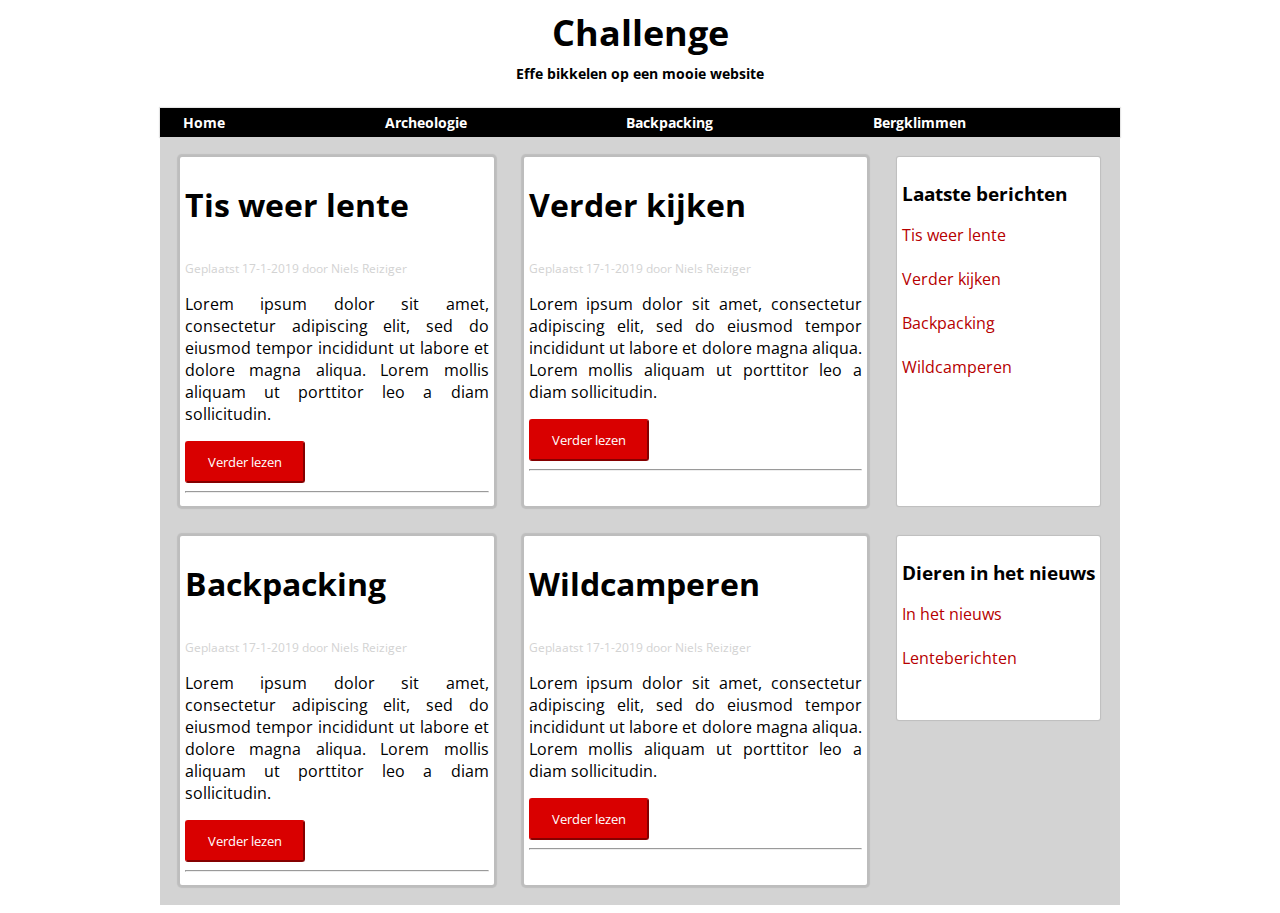
<file: index.html>
<!DOCTYPE html>
<html>
<head>
    <link rel="stylesheet" href="style.css" type="text/css">
    <link rel="stylesheet" href="response.css" type="text/css">
    <link href="https://fonts.googleapis.com/css?family=Open+Sans:400,500" rel="stylesheet">
    <title>Challenge - Effe bikkelen op een mooie website</title>
</head>
<body>
<div id="banner">
    <h1 id="titleSize">Challenge</h1>
    <b>Effe bikkelen op een mooie website</b>
</div>
<div id="navBar">
    <nav>
        <div id="homeNav">
            <a href="index.html"><b>Home</b></a>
        </div>
        <div id="archeologieNav">
            <a href="archeologie.html"><b>Archeologie</b></a>
        </div>
        <div id="backpackNav">
            <a href="backpacking.html"><b>Backpacking</b></a>
        </div>
        <div id="bergNav">
            <a href="bergklimmen.html"><b>Bergklimmen</b></a>
        </div>
    </nav>
</div>
<div id="wrapper">
    <div id="contentcontainer">
        <article>
            <div class="pagecontent" id="box1">
                <a href="lente.html">
                    <h1>Tis weer lente</h1>
                </a>
                <p class="articleSub">Geplaatst 17-1-2019 door Niels Reiziger</p>
                <p class="textAlign">Lorem ipsum dolor sit amet, consectetur adipiscing elit, sed do eiusmod tempor incididunt ut labore
                    et
                    dolore magna aliqua. Lorem mollis aliquam ut porttitor leo a diam sollicitudin.
                </p>
                <a href="lente.html">
                    <button class="btnstyle">Verder lezen</button>
                </a>
                <hr>
            </div>
            <div class="pagecontent" id="box2">
                <a href="verderkijken.html">
                    <h1>Verder kijken</h1>
                </a>
                <p class="articleSub">Geplaatst 17-1-2019 door Niels Reiziger</p>
                <p class="textAlign">Lorem ipsum dolor sit amet, consectetur adipiscing elit, sed do eiusmod tempor incididunt ut labore
                    et
                    dolore magna aliqua. Lorem mollis aliquam ut porttitor leo a diam sollicitudin.
                </p>
                <a href="verderkijken.html">
                    <button class="btnstyle">Verder lezen</button>
                </a>
                <hr>
            </div>
            <div class="pagecontent" id="box3">
                <a href="backpacking.html">
                    <h1>Backpacking</h1>
                </a>
                <p class="articleSub">Geplaatst 17-1-2019 door Niels Reiziger</p>
                <p class="textAlign">Lorem ipsum dolor sit amet, consectetur adipiscing elit, sed do eiusmod tempor incididunt ut labore
                    et
                    dolore magna aliqua. Lorem mollis aliquam ut porttitor leo a diam sollicitudin.
                </p>
                <a href="backpacking.html">
                    <button class="btnstyle">Verder lezen</button>
                </a>
                <hr>
            </div>
            <div class="pagecontent" id="box4">
                <a href="wildcamperen.html">
                    <h1>Wildcamperen</h1>
                </a>
                <p class="articleSub">Geplaatst 17-1-2019 door Niels Reiziger</p>
                <p class="textAlign">Lorem ipsum dolor sit amet, consectetur adipiscing elit, sed do eiusmod tempor incididunt ut labore
                    et
                    dolore magna aliqua. Lorem mollis aliquam ut porttitor leo a diam sollicitudin.
                </p>
                <a href="wildcamperen.html">
                    <button class="btnstyle">Verder lezen</button>
                </a>
                <hr>
            </div>
        <div class="bottomLinks" id="box5">
            <h3>Laatste berichten</h3>
            <a href="lente.html">Tis weer lente</a><br>
            <a href="verderkijken.html">Verder kijken</a><br>
            <a href="backpacking.html">Backpacking</a><br>
            <a href="wildcamperen.html">Wildcamperen</a>
        </div>
        <div class="bottomLinks" id="box6">
            <h3>Dieren in het nieuws</h3>
            <a href="">In het nieuws</a><br>
            <a href="">Lenteberichten</a>
        </div>
        </article>
    </div>
</div>
</body>
</html>
</file>
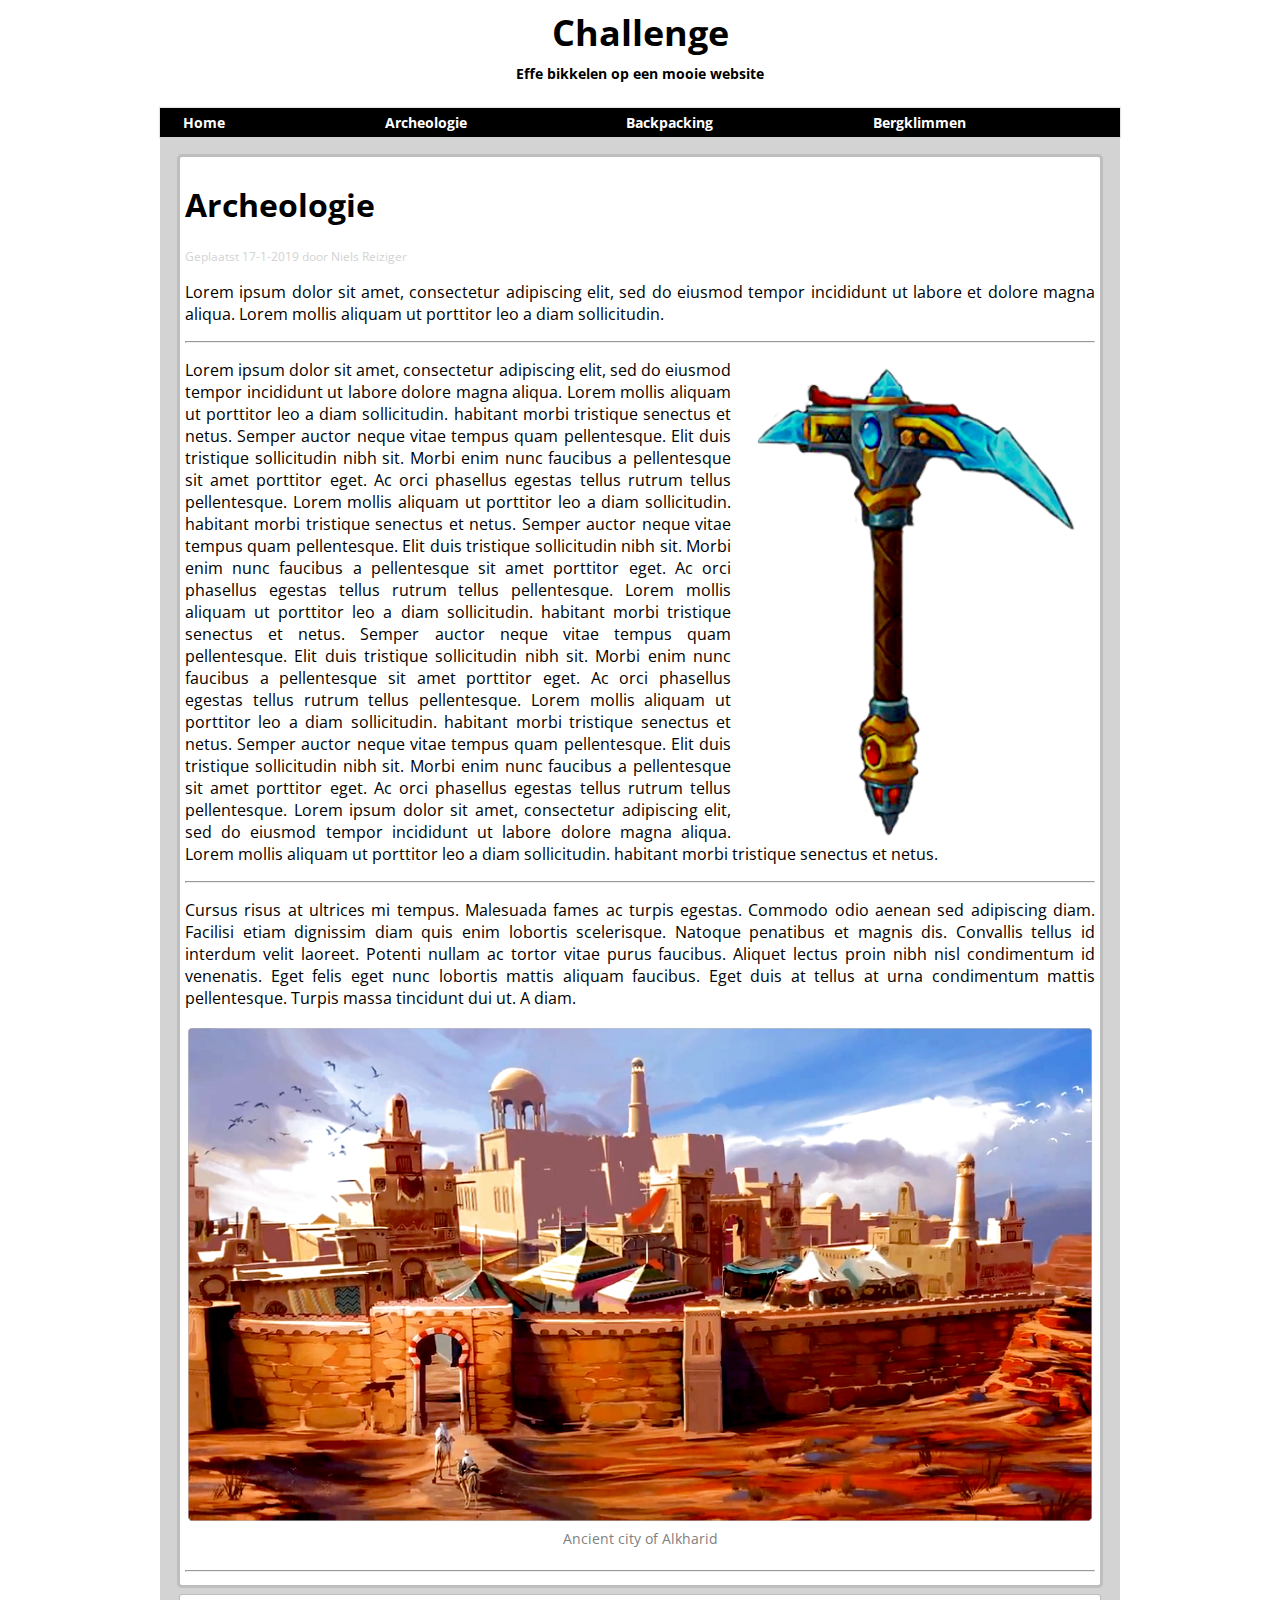
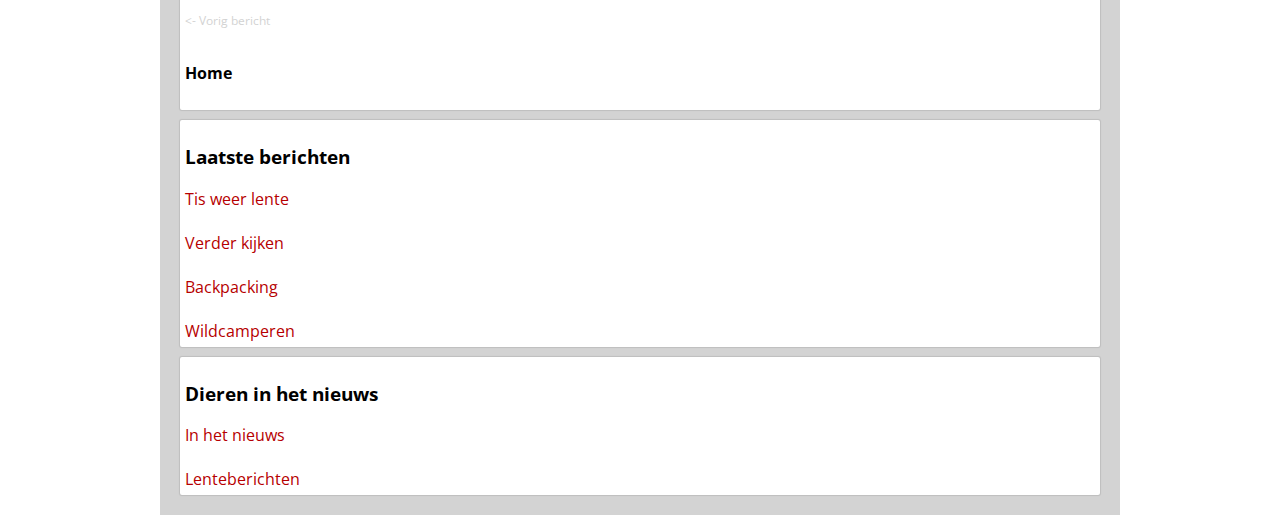
<file: archeologie.html>
<!DOCTYPE html>
<html>
<head>
    <link rel="stylesheet" href="style.css" type="text/css">
    <link rel="stylesheet" href="response.css" type="text/css">
    <link rel="stylesheet" href="image.css" type="text/css">
    <link href="https://fonts.googleapis.com/css?family=Open+Sans:400,500" rel="stylesheet">
    <title>Challenge - Effe bikkelen op een mooie website</title>
</head>
<body>
<div id="banner">
    <h1 id="titleSize">Challenge</h1>
    <b>Effe bikkelen op een mooie website</b>
</div>
<div id="navBar">
    <nav>
        <div id="homeNav">
            <a href="index.html"><b>Home</b></a>
        </div>
        <div id="archeologieNav">
            <a href="archeologie.html"><b>Archeologie</b></a>
        </div>
        <div id="backpackNav">
            <a href="backpacking.html"><b>Backpacking</b></a>
        </div>
        <div id="bergNav">
            <a href="bergklimmen.html"><b>Bergklimmen</b></a>
        </div>
    </nav>
</div>
<div id="wrapper">
    <div id="contentcontainer">
        <div class="pagecontent" id="box1">
            <h1>Archeologie</h1>
            <p class="articleSub">Geplaatst 17-1-2019 door Niels Reiziger</p>
            <p class="textAlign">Lorem ipsum dolor sit amet, consectetur adipiscing elit, sed do eiusmod tempor incididunt ut labore
                et dolore magna aliqua. Lorem mollis aliquam ut porttitor leo a diam sollicitudin.</p>
            <hr>
            <p class="textAlign"><img id="imgPickaxe" src="images/pickaxe.png" alt="Dig up ancient relics">
                Lorem ipsum dolor sit amet, consectetur adipiscing elit, sed do eiusmod tempor incididunt ut labore
                dolore magna aliqua. Lorem mollis aliquam ut porttitor leo a diam sollicitudin. habitant morbi
                tristique senectus et netus. Semper auctor neque vitae tempus quam pellentesque. Elit duis
                tristique sollicitudin nibh sit. Morbi enim nunc faucibus a pellentesque sit amet porttitor eget.
                Ac orci phasellus egestas tellus rutrum tellus pellentesque. Lorem mollis aliquam ut porttitor
                leo a diam sollicitudin. habitant morbi
                tristique senectus et netus. Semper auctor neque vitae tempus quam pellentesque. Elit duis
                tristique sollicitudin nibh sit. Morbi enim nunc faucibus a pellentesque sit amet porttitor eget.
                Ac orci phasellus egestas tellus rutrum tellus pellentesque. Lorem mollis aliquam ut porttitor
                leo a diam sollicitudin. habitant morbi
                tristique senectus et netus. Semper auctor neque vitae tempus quam pellentesque. Elit duis
                tristique sollicitudin nibh sit. Morbi enim nunc faucibus a pellentesque sit amet porttitor eget.
                Ac orci phasellus egestas tellus rutrum tellus pellentesque. Lorem mollis aliquam ut porttitor
                leo a diam sollicitudin. habitant morbi
                tristique senectus et netus. Semper auctor neque vitae tempus quam pellentesque. Elit duis
                tristique sollicitudin nibh sit. Morbi enim nunc faucibus a pellentesque sit amet porttitor eget.
                Ac orci phasellus egestas tellus rutrum tellus pellentesque.
                Lorem ipsum dolor sit amet, consectetur adipiscing elit, sed do eiusmod tempor incididunt ut labore
                dolore magna aliqua. Lorem mollis aliquam ut porttitor leo a diam sollicitudin. habitant morbi
                tristique senectus et netus.</p>
            <hr>
            <p class="textAlign"> Cursus risus at ultrices mi tempus.
                Malesuada fames ac turpis egestas. Commodo odio aenean sed adipiscing diam. Facilisi etiam
                dignissim diam quis enim lobortis scelerisque. Natoque penatibus et magnis dis. Convallis tellus id
                interdum velit laoreet. Potenti nullam ac tortor vitae purus faucibus. Aliquet lectus proin nibh
                nisl condimentum id venenatis. Eget felis eget nunc lobortis mattis aliquam faucibus. Eget duis at
                tellus at urna condimentum mattis pellentesque. Turpis massa tincidunt dui ut. A diam.</p>
            <img class="fullSize" id="imgDesert" src="images/Desert.png" alt="Alkharid">
            <a href="https://www.runescape.com/community">
                <p class="imgText">Ancient city of Alkharid</p>
            </a>
            <hr>
        </div>
        <div class="previousPage" id="boxPrevious">
            <p class="articleSub"><- Vorig bericht</p>
            <a href="index.html">
                <h4>Home</h4>
            </a>
        </div>
        <div class="bottomLinks" id="box5">
            <h3>Laatste berichten</h3>
            <a href="lente.html">Tis weer lente</a><br>
            <a href="verderkijken.html">Verder kijken</a><br>
            <a href="backpacking.html">Backpacking</a><br>
            <a href="wildcamperen.html">Wildcamperen</a>
        </div>
        <div class="bottomLinks" id="box6">
            <h3>Dieren in het nieuws</h3>
            <a href="">In het nieuws</a><br>
            <a href="">Lenteberichten</a>
        </div>
    </div>
</div>
</body>
</html>
</file>
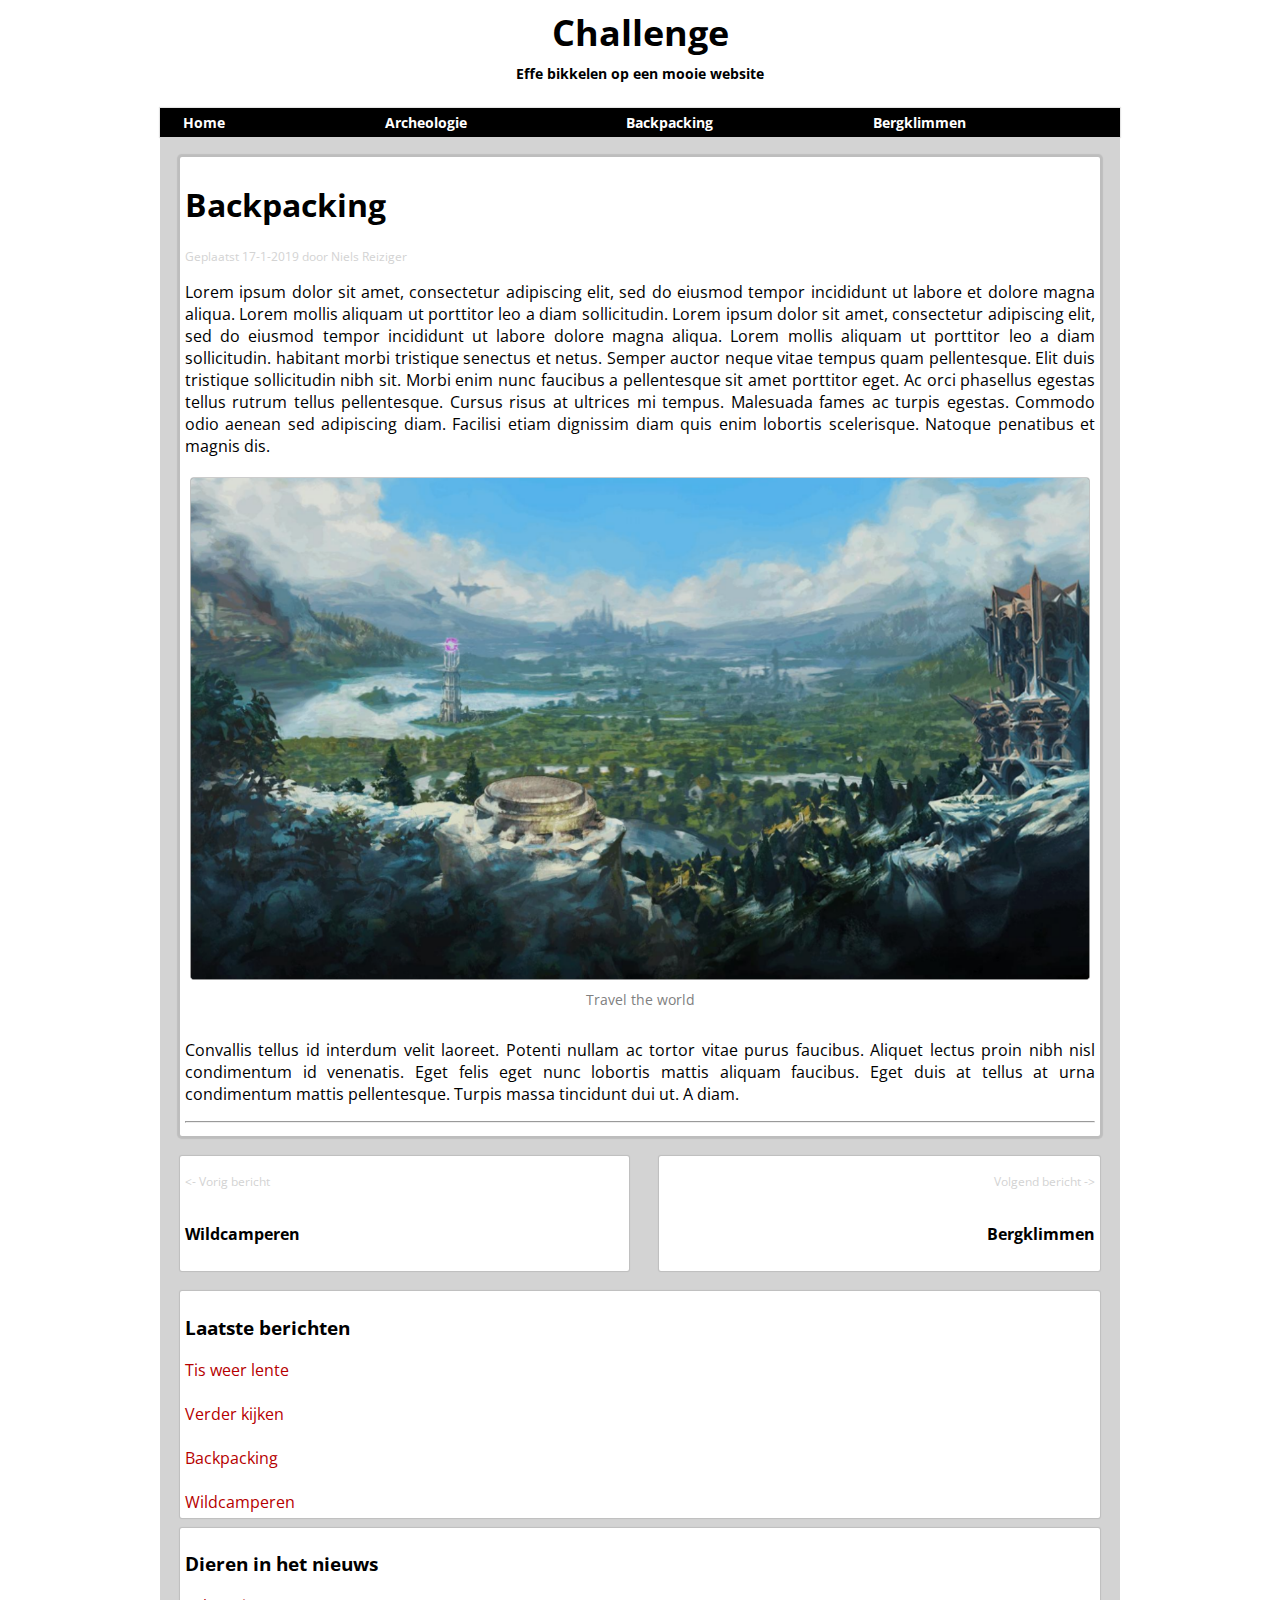
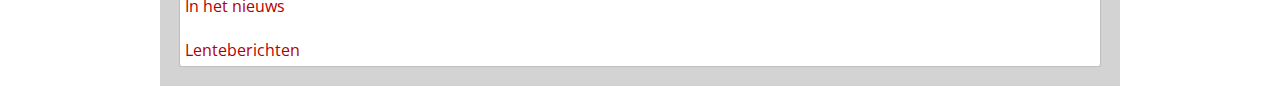
<file: backpacking.html>
<!DOCTYPE html>
<html>
<head>
    <link rel="stylesheet" href="style.css" type="text/css">
    <link rel="stylesheet" href="response.css" type="text/css">
    <link rel="stylesheet" href="image.css" type="text/css">
    <link href="https://fonts.googleapis.com/css?family=Open+Sans:400,500" rel="stylesheet">
    <title>Challenge - Effe bikkelen op een mooie website</title>
</head>
<body>
<div id="banner">
    <h1 id="titleSize">Challenge</h1>
    <b>Effe bikkelen op een mooie website</b>
</div>
<div id="navBar">
    <nav>
        <div id="homeNav">
            <a href="index.html"><b>Home</b></a>
        </div>
        <div id="archeologieNav">
            <a href="archeologie.html"><b>Archeologie</b></a>
        </div>
        <div id="backpackNav">
            <a href="backpacking.html"><b>Backpacking</b></a>
        </div>
        <div id="bergNav">
            <a href="bergklimmen.html"><b>Bergklimmen</b></a>
        </div>
    </nav>
</div>
<div id="wrapper">
    <div id="contentcontainer">
        <div class="pagecontent" id="box1">
            <h1>Backpacking</h1>
            <p class="articleSub">Geplaatst 17-1-2019 door Niels Reiziger</p>
            <p class="textAlign">Lorem ipsum dolor sit amet, consectetur adipiscing elit, sed do eiusmod tempor incididunt ut labore
                et dolore magna aliqua. Lorem mollis aliquam ut porttitor leo a diam sollicitudin.
                Lorem ipsum dolor sit amet, consectetur adipiscing elit, sed do eiusmod tempor incididunt ut labore
                dolore magna aliqua. Lorem mollis aliquam ut porttitor leo a diam sollicitudin. habitant morbi
                tristique senectus et netus. Semper auctor neque vitae tempus quam pellentesque. Elit duis
                tristique sollicitudin nibh sit. Morbi enim nunc faucibus a pellentesque sit amet porttitor eget.
                Ac orci phasellus egestas tellus rutrum tellus pellentesque. Cursus risus at ultrices mi tempus.
                Malesuada fames ac turpis egestas. Commodo odio aenean sed adipiscing diam. Facilisi etiam
                dignissim diam quis enim lobortis scelerisque. Natoque penatibus et magnis dis.</p>
            <img class="fullSize" id="imgTravel" src="images/Traveling.png" alt="Travel the world">
            <a href="https://www.runescape.com/community">
                <p class="imgText">Travel the world</p>
            </a>
            <p class="textAlign">Convallis tellus id
                interdum velit laoreet. Potenti nullam ac tortor vitae purus faucibus. Aliquet lectus proin nibh
                nisl condimentum id venenatis. Eget felis eget nunc lobortis mattis aliquam faucibus. Eget duis at
                tellus at urna condimentum mattis pellentesque. Turpis massa tincidunt dui ut. A diam.</p>
            <hr>
        </div>
        <article>
            <div class="nextPage" id="boxNext">
                <p class="articleSub">Volgend bericht -></p>
                <a href="bergklimmen.html">
                    <h4>Bergklimmen</h4>
                </a>
            </div>
            <div class="previousPage" id="boxPrevious">
                <p class="articleSub"><- Vorig bericht</p>
                <a href="wildcamperen.html">
                    <h4>Wildcamperen</h4>
                </a>
            </div>
        </article>
        <div class="bottomLinks" id="box5">
            <h3>Laatste berichten</h3>
            <a href="lente.html">Tis weer lente</a><br>
            <a href="verderkijken.html">Verder kijken</a><br>
            <a href="backpacking.html">Backpacking</a><br>
            <a href="wildcamperen.html">Wildcamperen</a>
        </div>
        <div class="bottomLinks" id="box6">
            <h3>Dieren in het nieuws</h3>
            <a href="">In het nieuws</a><br>
            <a href="">Lenteberichten</a>
        </div>
    </div>
</div>
</body>
</html>
</file>
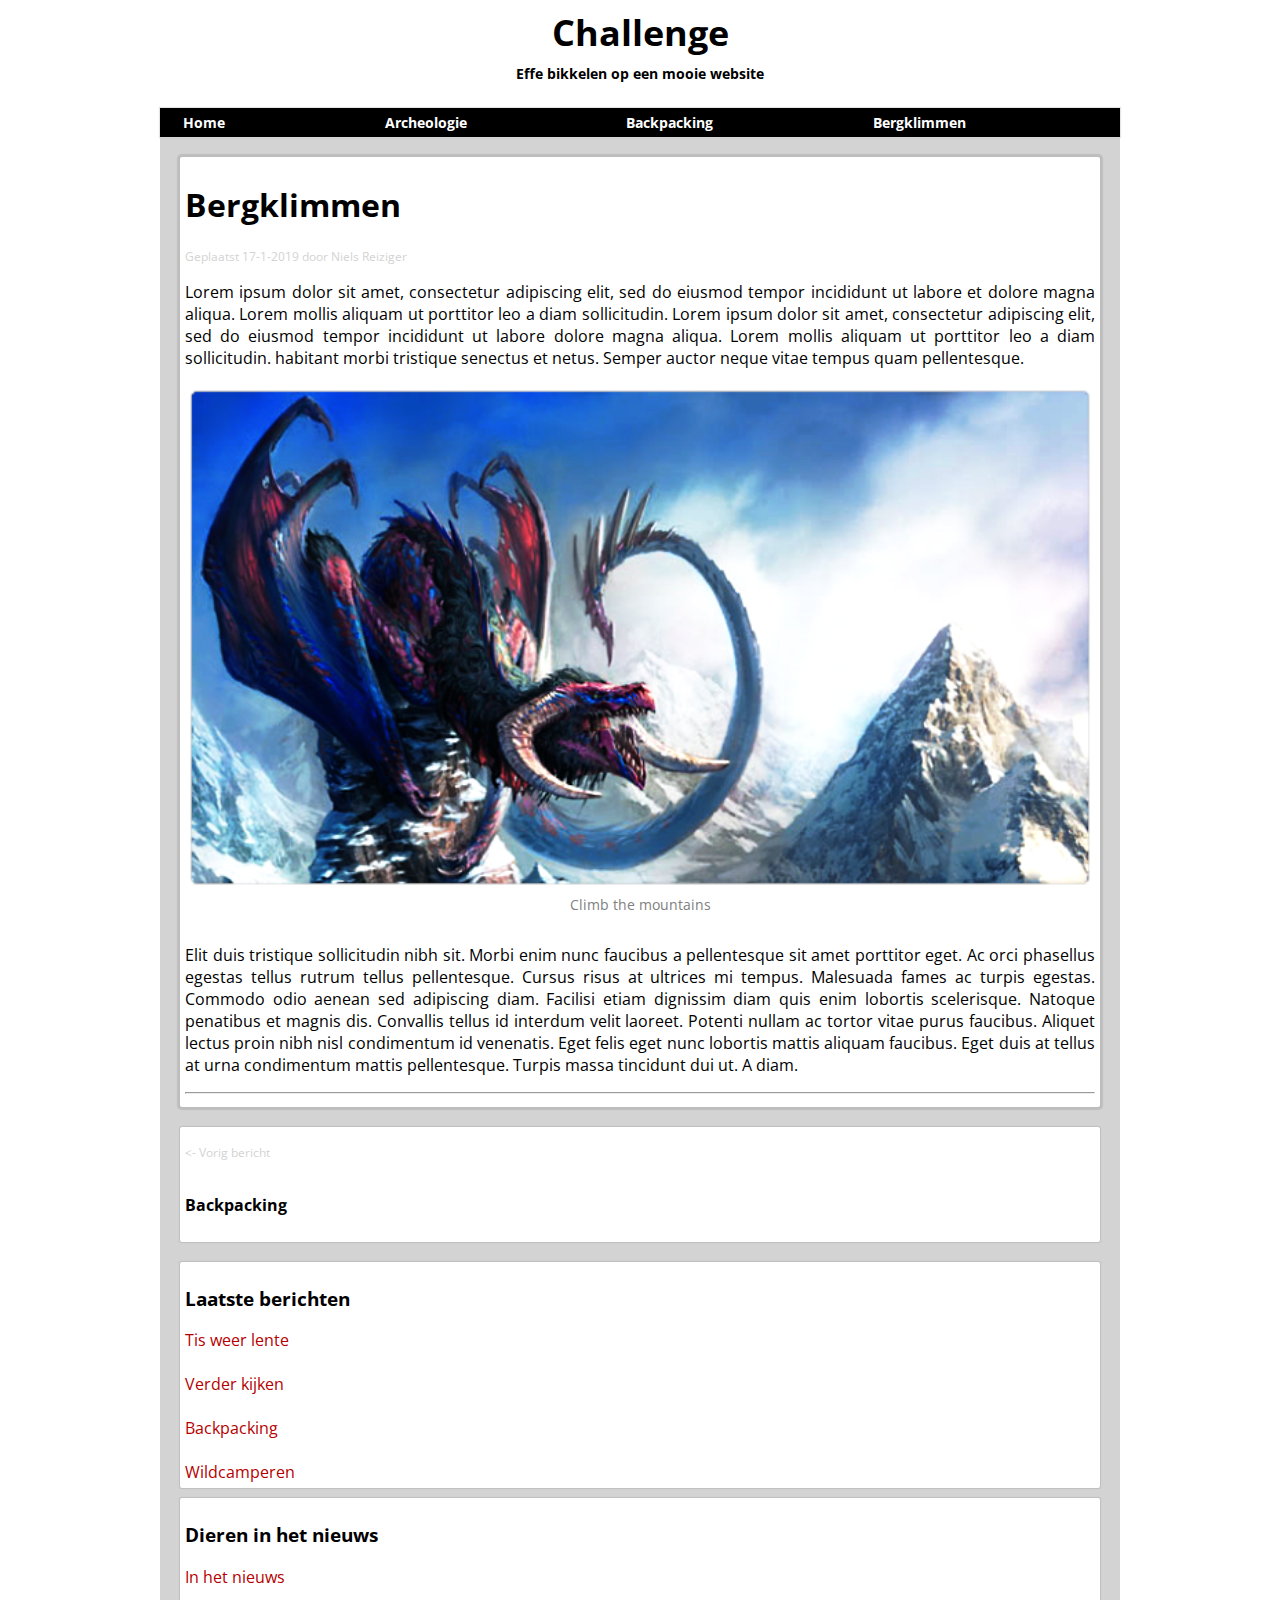
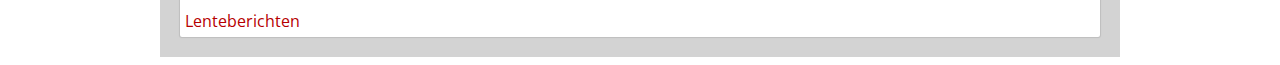
<file: bergklimmen.html>
<!DOCTYPE html>
<html>
<head>
    <link rel="stylesheet" href="style.css" type="text/css">
    <link rel="stylesheet" href="response.css" type="text/css">
    <link rel="stylesheet" href="image.css" type="text/css">
    <link href="https://fonts.googleapis.com/css?family=Open+Sans:400,500" rel="stylesheet">
    <title>Challenge - Effe bikkelen op een mooie website</title>
</head>
<body>
<div id="banner">
    <h1 id="titleSize">Challenge</h1>
    <b>Effe bikkelen op een mooie website</b>
</div>
<div id="navBar">
    <nav>
        <div id="homeNav">
            <a href="index.html"><b>Home</b></a>
        </div>
        <div id="archeologieNav">
            <a href="archeologie.html"><b>Archeologie</b></a>
        </div>
        <div id="backpackNav">
            <a href="backpacking.html"><b>Backpacking</b></a>
        </div>
        <div id="bergNav">
            <a href="bergklimmen.html"><b>Bergklimmen</b></a>
        </div>
    </nav>
</div>
<div id="wrapper">
    <div id="contentcontainer">
        <div class="pagecontent" id="box1">
            <h1>Bergklimmen</h1>
            <p class="articleSub">Geplaatst 17-1-2019 door Niels Reiziger</p>
            <p class="textAlign">Lorem ipsum dolor sit amet, consectetur adipiscing elit, sed do eiusmod tempor incididunt ut labore
                et dolore magna aliqua. Lorem mollis aliquam ut porttitor leo a diam sollicitudin.
                Lorem ipsum dolor sit amet, consectetur adipiscing elit, sed do eiusmod tempor incididunt ut labore
                dolore magna aliqua. Lorem mollis aliquam ut porttitor leo a diam sollicitudin. habitant morbi
                tristique senectus et netus. Semper auctor neque vitae tempus quam pellentesque.</p>
            <img class="fullSize" id="imgMountain" src="images/Mountains.png" alt="Climb the mountains">
            <a href="https://www.runescape.com/community">
                <p class="imgText">Climb the mountains</p>
            </a>
            <p class="textAlign">Elit duis
                tristique sollicitudin nibh sit. Morbi enim nunc faucibus a pellentesque sit amet porttitor eget.
                Ac orci phasellus egestas tellus rutrum tellus pellentesque. Cursus risus at ultrices mi tempus.
                Malesuada fames ac turpis egestas. Commodo odio aenean sed adipiscing diam. Facilisi etiam
                dignissim diam quis enim lobortis scelerisque. Natoque penatibus et magnis dis. Convallis tellus id
                interdum velit laoreet. Potenti nullam ac tortor vitae purus faucibus. Aliquet lectus proin nibh
                nisl condimentum id venenatis. Eget felis eget nunc lobortis mattis aliquam faucibus. Eget duis at
                tellus at urna condimentum mattis pellentesque. Turpis massa tincidunt dui ut. A diam.</p>
            <hr>
        </div>
        <article>
            <div class="previousPage" id="boxPrevious">
                <p class="articleSub"><- Vorig bericht</p>
                <a href="backpacking.html">
                    <h4>Backpacking</h4>
                </a>
            </div>
        </article>
        <div class="bottomLinks" id="box5">
            <h3>Laatste berichten</h3>
            <a href="lente.html">Tis weer lente</a><br>
            <a href="verderkijken.html">Verder kijken</a><br>
            <a href="backpacking.html">Backpacking</a><br>
            <a href="wildcamperen.html">Wildcamperen</a>
        </div>
        <div class="bottomLinks" id="box6">
            <h3>Dieren in het nieuws</h3>
            <a href="">In het nieuws</a><br>
            <a href="">Lenteberichten</a>
        </div>
    </div>
</div>
</body>
</html>
</file>
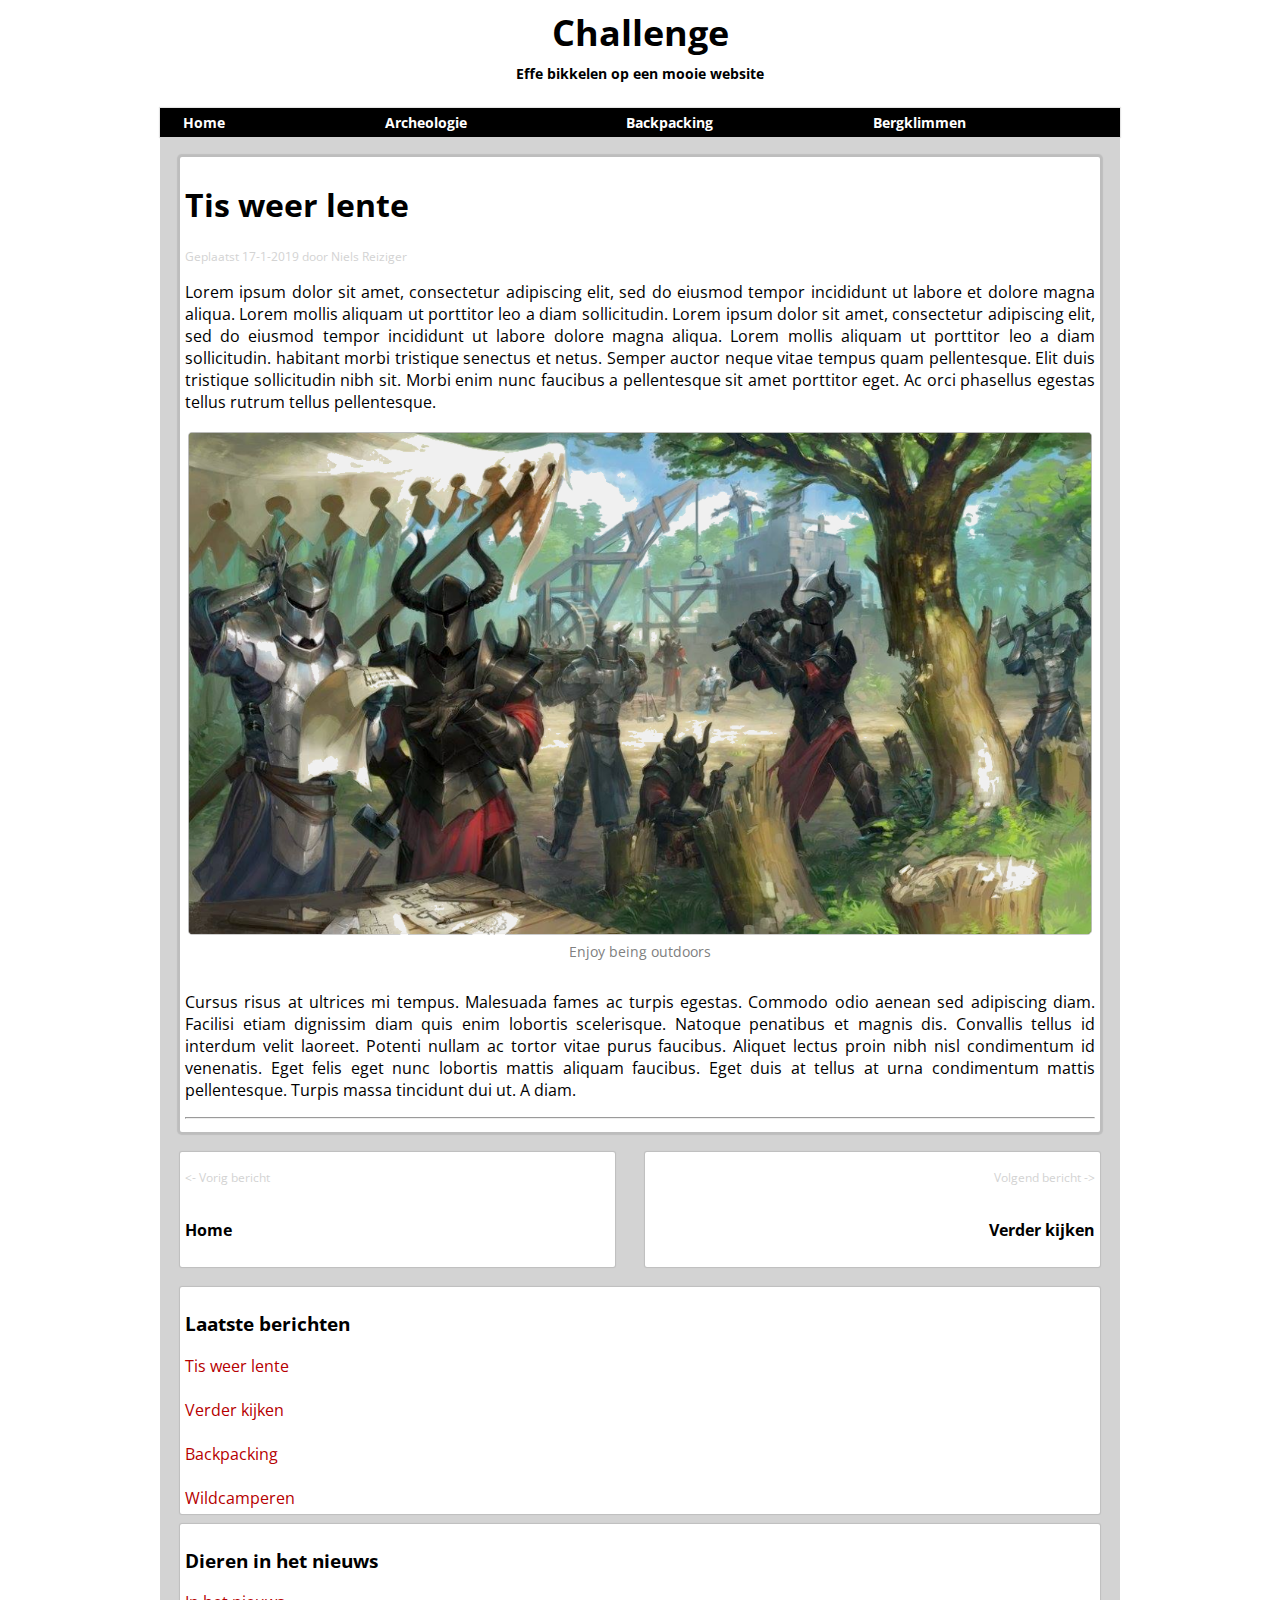
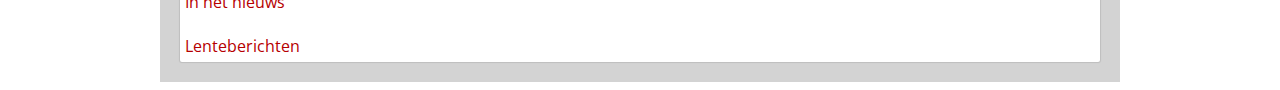
<file: lente.html>
<!DOCTYPE html>
<html>
<head>
    <link rel="stylesheet" href="style.css" type="text/css">
    <link rel="stylesheet" href="response.css" type="text/css">
    <link rel="stylesheet" href="image.css" type="text/css">
    <link href="https://fonts.googleapis.com/css?family=Open+Sans:400,500" rel="stylesheet">
    <title>Challenge - Effe bikkelen op een mooie website</title>
</head>
<body>
<div id="banner">
    <h1 id="titleSize">Challenge</h1>
    <b>Effe bikkelen op een mooie website</b>
</div>
<div id="navBar">
    <nav>
        <div id="homeNav">
            <a href="index.html"><b>Home</b></a>
        </div>
        <div id="archeologieNav">
            <a href="archeologie.html"><b>Archeologie</b></a>
        </div>
        <div id="backpackNav">
            <a href="backpacking.html"><b>Backpacking</b></a>
        </div>
        <div id="bergNav">
            <a href="bergklimmen.html"><b>Bergklimmen</b></a>
        </div>
    </nav>
</div>
<div id="wrapper">
    <div id="contentcontainer">
        <div class="pagecontent" id="box1">
            <h1>Tis weer lente</h1>
            <p class="articleSub">Geplaatst 17-1-2019 door Niels Reiziger</p>
            <p class="textAlign">Lorem ipsum dolor sit amet, consectetur adipiscing elit, sed do eiusmod tempor incididunt ut labore
                et dolore magna aliqua. Lorem mollis aliquam ut porttitor leo a diam sollicitudin.
                Lorem ipsum dolor sit amet, consectetur adipiscing elit, sed do eiusmod tempor incididunt ut labore
                dolore magna aliqua. Lorem mollis aliquam ut porttitor leo a diam sollicitudin. habitant morbi
                tristique senectus et netus. Semper auctor neque vitae tempus quam pellentesque. Elit duis
                tristique sollicitudin nibh sit. Morbi enim nunc faucibus a pellentesque sit amet porttitor eget.
                Ac orci phasellus egestas tellus rutrum tellus pellentesque.</p>
            <img class="fullSize" id="imgTeamwork" src="images/Teamwork.png" alt="Enjoy being outdoors">
            <a href="https://www.runescape.com/community">
                <p class="imgText">Enjoy being outdoors</p>
            </a>
            <p class="textAlign">Cursus risus at ultrices mi tempus.
                Malesuada fames ac turpis egestas. Commodo odio aenean sed adipiscing diam. Facilisi etiam
                dignissim diam quis enim lobortis scelerisque. Natoque penatibus et magnis dis. Convallis tellus id
                interdum velit laoreet. Potenti nullam ac tortor vitae purus faucibus. Aliquet lectus proin nibh
                nisl condimentum id venenatis. Eget felis eget nunc lobortis mattis aliquam faucibus. Eget duis at
                tellus at urna condimentum mattis pellentesque. Turpis massa tincidunt dui ut. A diam.</p>
            <hr>
        </div>
        <article>
            <div class="nextPage" id="boxNext">
                <p class="articleSub">Volgend bericht -></p>
                <a href="verderkijken.html">
                    <h4>Verder kijken</h4>
                </a>
            </div>
            <div class="previousPage" id="boxPrevious">
                <p class="articleSub"><- Vorig bericht</p>
                <a href="index.html">
                    <h4>Home</h4>
                </a>
            </div>
        </article>
        <div class="bottomLinks" id="box5">
            <h3>Laatste berichten</h3>
            <a href="lente.html">Tis weer lente</a><br>
            <a href="verderkijken.html">Verder kijken</a><br>
            <a href="backpacking.html">Backpacking</a><br>
            <a href="wildcamperen.html">Wildcamperen</a>
        </div>
        <div class="bottomLinks" id="box6">
            <h3>Dieren in het nieuws</h3>
            <a href="">In het nieuws</a><br>
            <a href="">Lenteberichten</a>
        </div>
    </div>
</div>
</body>
</html>
</file>
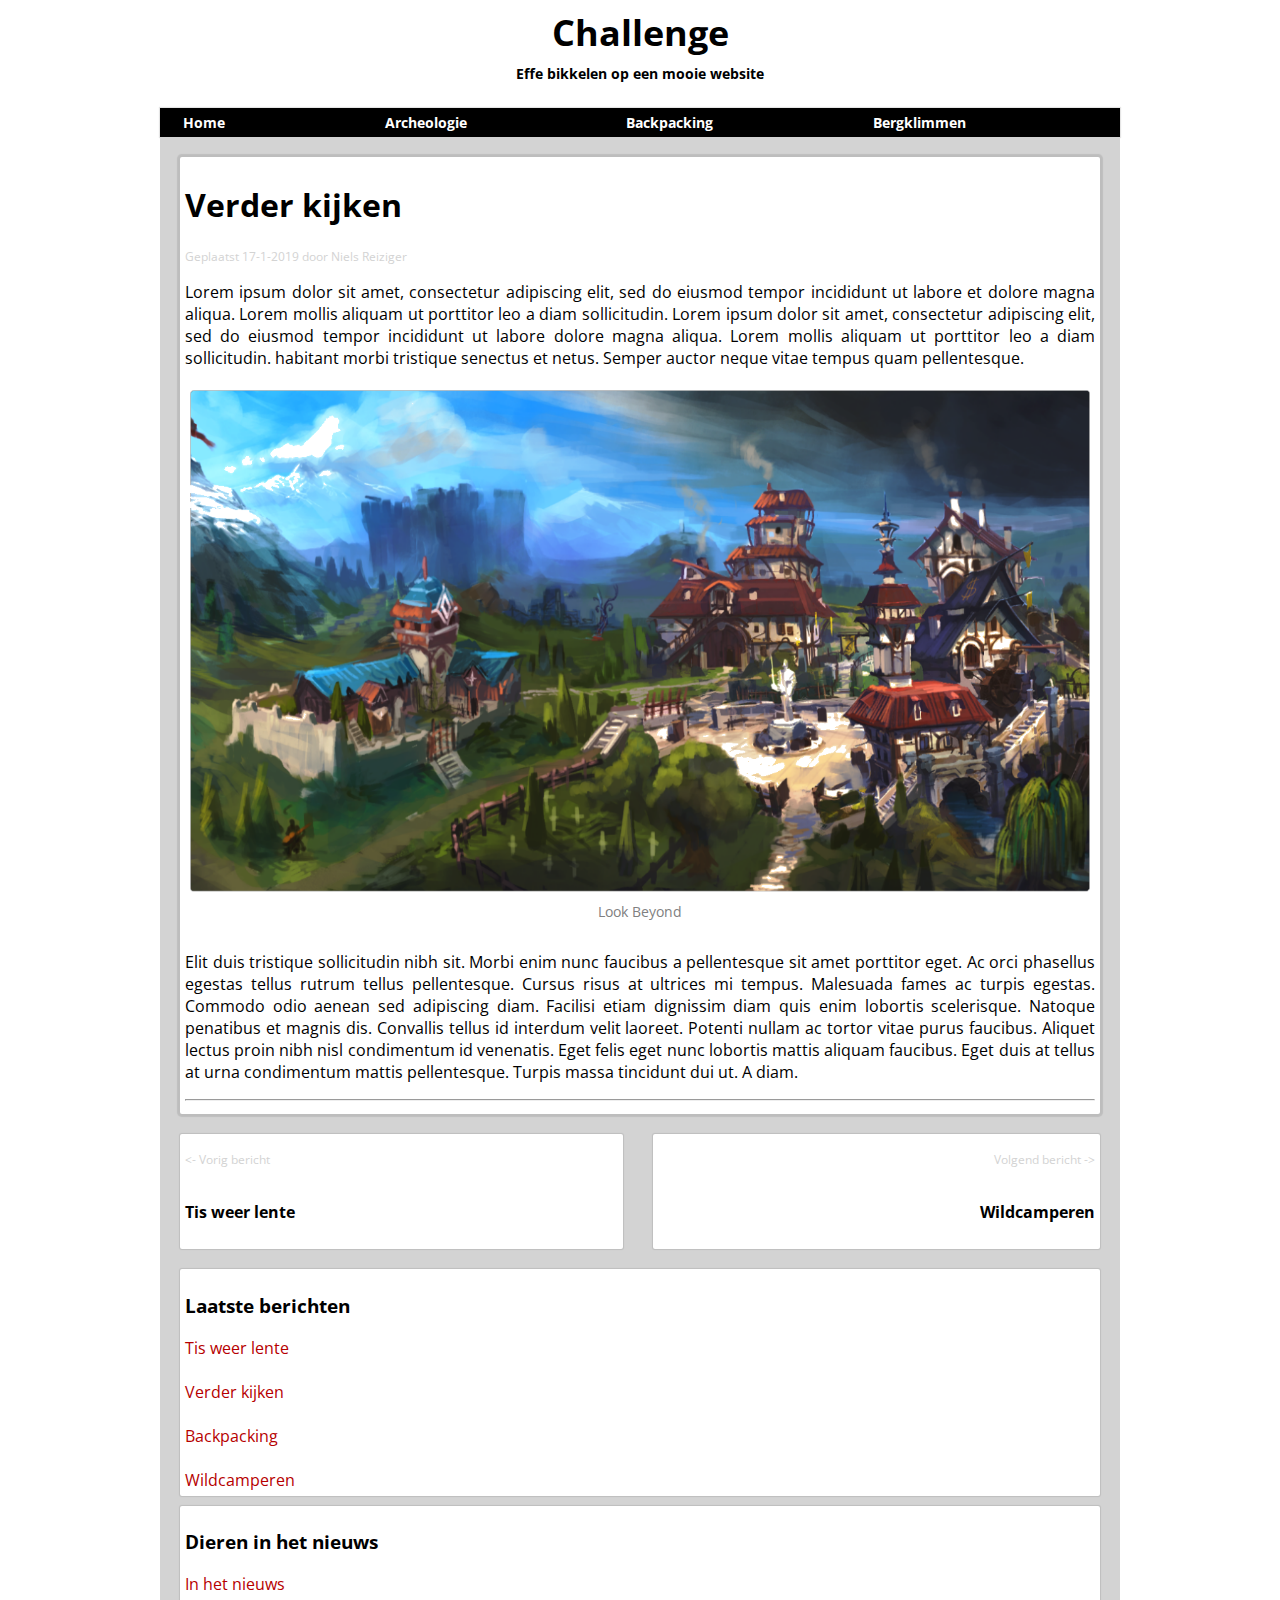
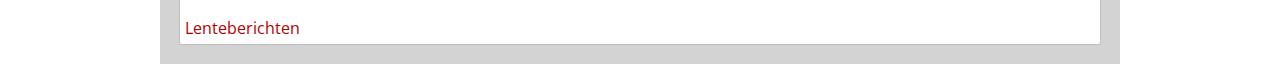
<file: verderkijken.html>
<!DOCTYPE html>
<html>
<head>
    <link rel="stylesheet" href="style.css" type="text/css">
    <link rel="stylesheet" href="response.css" type="text/css">
    <link rel="stylesheet" href="image.css" type="text/css">
    <link href="https://fonts.googleapis.com/css?family=Open+Sans:400,500" rel="stylesheet">
    <title>Challenge - Effe bikkelen op een mooie website</title>
</head>
<body>
<div id="banner">
    <h1 id="titleSize">Challenge</h1>
    <b>Effe bikkelen op een mooie website</b>
</div>
<div id="navBar">
    <nav>
        <div id="homeNav">
            <a href="index.html"><b>Home</b></a>
        </div>
        <div id="archeologieNav">
            <a href="archeologie.html"><b>Archeologie</b></a>
        </div>
        <div id="backpackNav">
            <a href="backpacking.html"><b>Backpacking</b></a>
        </div>
        <div id="bergNav">
            <a href="bergklimmen.html"><b>Bergklimmen</b></a>
        </div>
    </nav>
</div>
<div id="wrapper">
    <div id="contentcontainer">
        <div class="pagecontent" id="box1">
            <h1>Verder kijken</h1>
            <p class="articleSub">Geplaatst 17-1-2019 door Niels Reiziger</p>
            <p class="textAlign">Lorem ipsum dolor sit amet, consectetur adipiscing elit, sed do eiusmod tempor incididunt ut labore
                et dolore magna aliqua. Lorem mollis aliquam ut porttitor leo a diam sollicitudin.
                Lorem ipsum dolor sit amet, consectetur adipiscing elit, sed do eiusmod tempor incididunt ut labore
                dolore magna aliqua. Lorem mollis aliquam ut porttitor leo a diam sollicitudin. habitant morbi
                tristique senectus et netus. Semper auctor neque vitae tempus quam pellentesque.</p>
            <img class="fullSize" id="imgBeyond" src="images/Beyond.png" alt="Look beyond">
            <a href="https://www.runescape.com/community">
                <p class="imgText">Look Beyond</p>
            </a>
            <p class="textAlign">Elit duis
                tristique sollicitudin nibh sit. Morbi enim nunc faucibus a pellentesque sit amet porttitor eget.
                Ac orci phasellus egestas tellus rutrum tellus pellentesque. Cursus risus at ultrices mi tempus.
                Malesuada fames ac turpis egestas. Commodo odio aenean sed adipiscing diam. Facilisi etiam
                dignissim diam quis enim lobortis scelerisque. Natoque penatibus et magnis dis. Convallis tellus id
                interdum velit laoreet. Potenti nullam ac tortor vitae purus faucibus. Aliquet lectus proin nibh
                nisl condimentum id venenatis. Eget felis eget nunc lobortis mattis aliquam faucibus. Eget duis at
                tellus at urna condimentum mattis pellentesque. Turpis massa tincidunt dui ut. A diam.</p>
            <hr>
        </div>
        <article>
            <div class="nextPage" id="boxNext">
                <p class="articleSub">Volgend bericht -></p>
                <a href="wildcamperen.html">
                    <h4>Wildcamperen</h4>
                </a>
            </div>
            <div class="previousPage" id="boxPrevious">
                <p class="articleSub"><- Vorig bericht</p>
                <a href="lente.html">
                    <h4>Tis weer lente</h4>
                </a>
            </div>
        </article>
        <div class="bottomLinks" id="box5">
            <h3>Laatste berichten</h3>
            <a href="lente.html">Tis weer lente</a><br>
            <a href="verderkijken.html">Verder kijken</a><br>
            <a href="backpacking.html">Backpacking</a><br>
            <a href="wildcamperen.html">Wildcamperen</a>
        </div>
        <div class="bottomLinks" id="box6">
            <h3>Dieren in het nieuws</h3>
            <a href="">In het nieuws</a><br>
            <a href="">Lenteberichten</a>
        </div>
    </div>
</div>
</body>
</html>
</file>
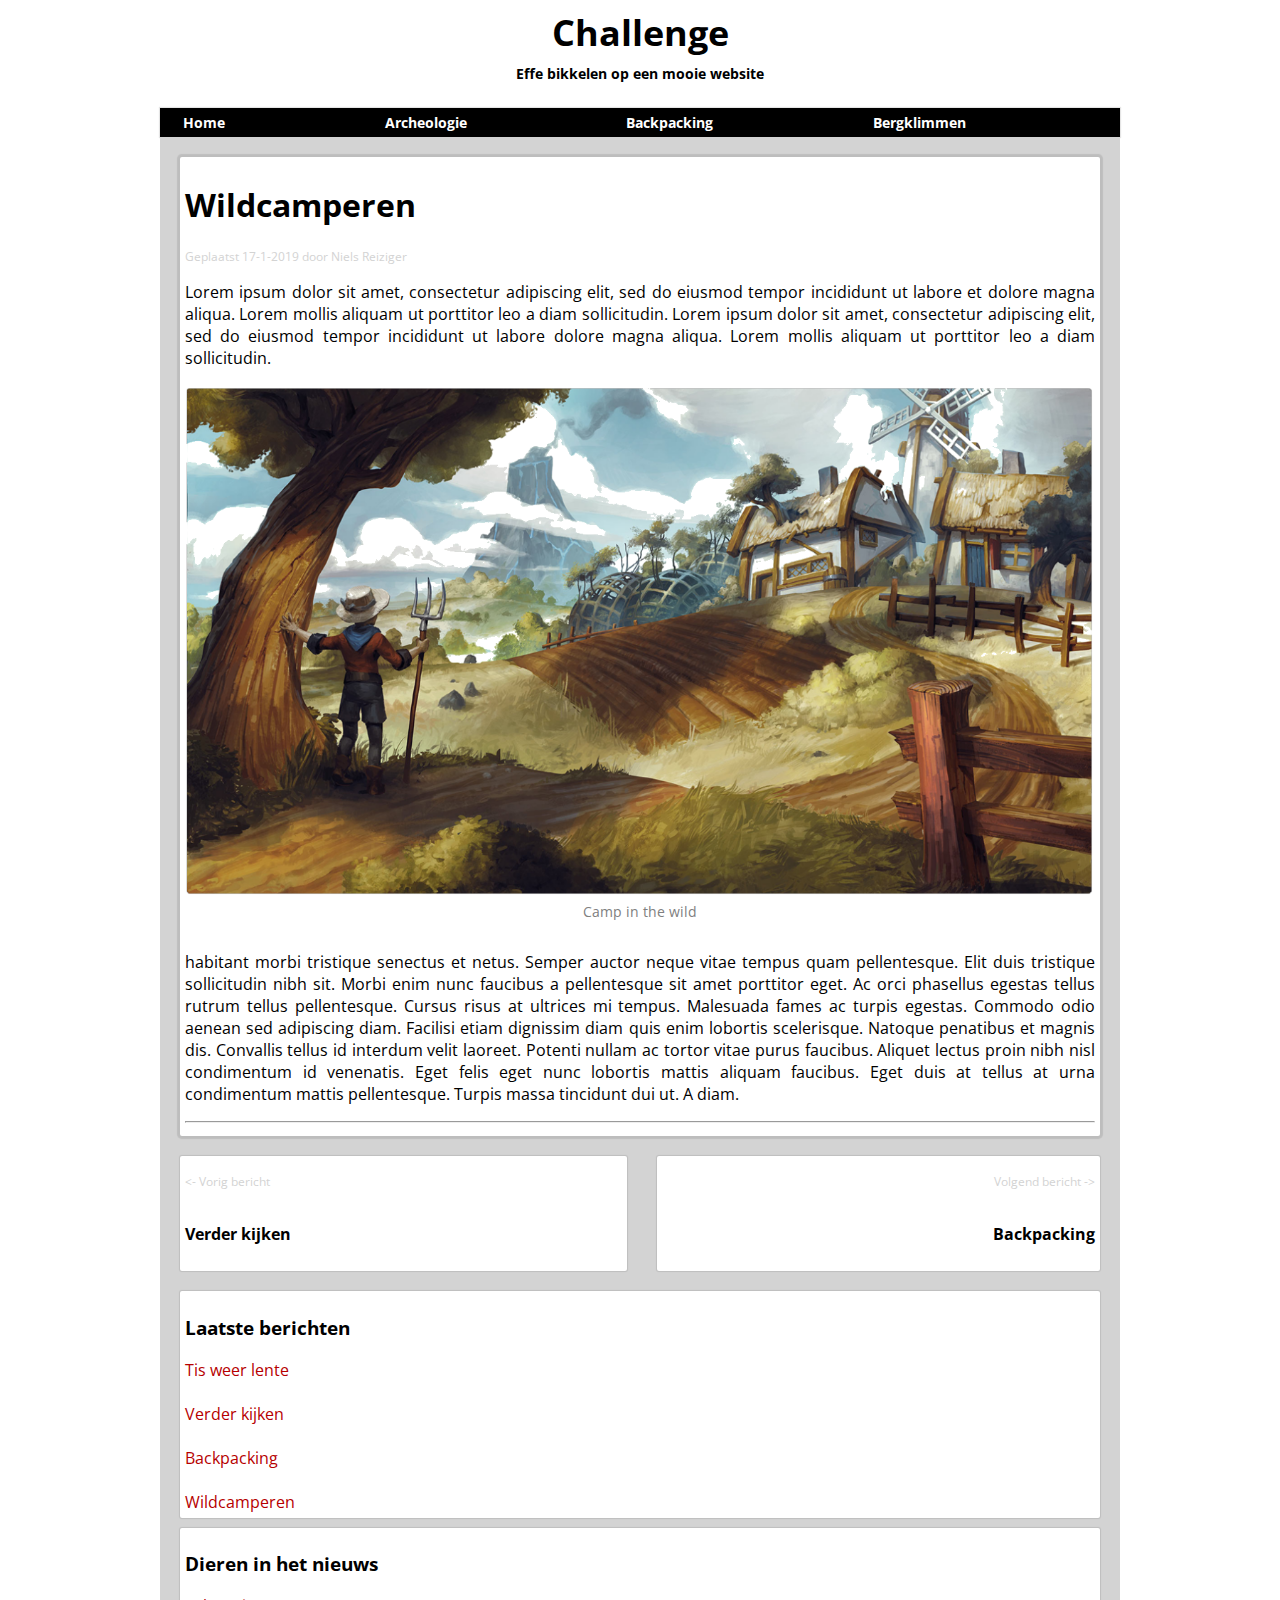
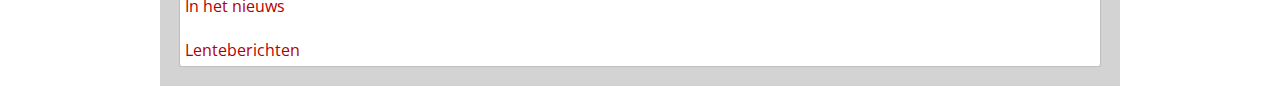
<file: wildcamperen.html>
<!DOCTYPE html>
<html>
<head>
    <link rel="stylesheet" href="style.css" type="text/css">
    <link rel="stylesheet" href="response.css" type="text/css">
    <link rel="stylesheet" href="image.css" type="text/css">
    <link href="https://fonts.googleapis.com/css?family=Open+Sans:400,500" rel="stylesheet">
    <title>Challenge - Effe bikkelen op een mooie website</title>
</head>
<body>
<div id="banner">
    <h1 id="titleSize">Challenge</h1>
    <b>Effe bikkelen op een mooie website</b>
</div>
<div id="navBar">
    <nav>
        <div id="homeNav">
            <a href="index.html"><b>Home</b></a>
        </div>
        <div id="archeologieNav">
            <a href="archeologie.html"><b>Archeologie</b></a>
        </div>
        <div id="backpackNav">
            <a href="backpacking.html"><b>Backpacking</b></a>
        </div>
        <div id="bergNav">
            <a href="bergklimmen.html"><b>Bergklimmen</b></a>
        </div>
    </nav>
</div>
<div id="wrapper">
    <div id="contentcontainer">
        <div class="pagecontent" id="box1">
            <h1>Wildcamperen</h1>
            <p class="articleSub">Geplaatst 17-1-2019 door Niels Reiziger</p>
            <p class="textAlign">Lorem ipsum dolor sit amet, consectetur adipiscing elit, sed do eiusmod tempor incididunt ut labore
                et dolore magna aliqua. Lorem mollis aliquam ut porttitor leo a diam sollicitudin.
                Lorem ipsum dolor sit amet, consectetur adipiscing elit, sed do eiusmod tempor incididunt ut labore
                dolore magna aliqua. Lorem mollis aliquam ut porttitor leo a diam sollicitudin.</p>
            <img class="fullSize" id="imgWildcamping" src="images/wildcamping.png" alt="Camp in the wild">
            <a href="https://www.runescape.com/community">
                <p class="imgText">Camp in the wild</p>
            </a>
            <p class="textAlign">habitant morbi
                tristique senectus et netus. Semper auctor neque vitae tempus quam pellentesque. Elit duis
                tristique sollicitudin nibh sit. Morbi enim nunc faucibus a pellentesque sit amet porttitor eget.
                Ac orci phasellus egestas tellus rutrum tellus pellentesque. Cursus risus at ultrices mi tempus.
                Malesuada fames ac turpis egestas. Commodo odio aenean sed adipiscing diam. Facilisi etiam
                dignissim diam quis enim lobortis scelerisque. Natoque penatibus et magnis dis. Convallis tellus id
                interdum velit laoreet. Potenti nullam ac tortor vitae purus faucibus. Aliquet lectus proin nibh
                nisl condimentum id venenatis. Eget felis eget nunc lobortis mattis aliquam faucibus. Eget duis at
                tellus at urna condimentum mattis pellentesque. Turpis massa tincidunt dui ut. A diam.</p>
            <hr>
        </div>
        <article>
            <div class="nextPage" id="boxNext">
                <p class="articleSub">Volgend bericht -></p>
                <a href="backpacking.html">
                    <h4>Backpacking</h4>
                </a>
            </div>
            <div class="previousPage" id="boxPrevious">
                <p class="articleSub"><- Vorig bericht</p>
                <a href="verderkijken.html">
                    <h4>Verder kijken</h4>
                </a>
            </div>
        </article>
        <div class="bottomLinks" id="box5">
            <h3>Laatste berichten</h3>
            <a href="lente.html">Tis weer lente</a><br>
            <a href="verderkijken.html">Verder kijken</a><br>
            <a href="backpacking.html">Backpacking</a><br>
            <a href="wildcamperen.html">Wildcamperen</a>
        </div>
        <div class="bottomLinks" id="box6">
            <h3>Dieren in het nieuws</h3>
            <a href="">In het nieuws</a><br>
            <a href="">Lenteberichten</a>
        </div>
    </div>
</div>
</body>
</html>
</file>
<file: style.css>
* {
    box-sizing: border-box;
    font-family: 'Open sans', sans-serif;
}

/*Logo/banner*/
#banner {
    text-align: center;
    font-size: 14px;
    margin-top: 0px;
    margin-bottom: 25px;
}

#titleSize {
    font-size: 36px;
    margin-top: 0px;
    margin-bottom: 7px;
}

/*Site navigation*/
nav {
    max-width: 960px;
    width: 100%;
    display: grid;
    grid-column-gap: 0px;
    grid-row-gap: 1px;
    text-align: left;
    font-size: 14px;
    padding-left: 18px;
    margin: auto;
    background-color: black;
    transition: box-shadow .25s;
    box-shadow: 0px 0px 1px 1px rgba(0, 0, 0, 0.10)
}

#navcontainer {
    max-width: 960px;
    padding: 5px;
    margin: 10px;
}

#navBar a {
    color: white;
    text-decoration: none;
}

/*Content section max-width, centering and BG-Color*/
#wrapper {
    max-width: 960px;
    padding: 10px;
    margin: auto;
    background-color: lightgrey;
}

/*Main styling of the page content*/
article {
    width: 100%;
    display: grid;
    grid-column-gap: 10px;
    grid-row-gap: 10px;

}

#contentcontainer a {
    width: 100%;
    display: grid;
    grid-column-gap: 10px;
    grid-row-gap: 10px;
    margin: auto;
    color: black;
    text-decoration: none;
}

.articleSub {
    color: lightgrey;
    font-size: 12px;
}

.pagecontent {
    background-color: white;
    border-radius: 2px;
    padding: 10px;
    margin: 10px;
    text-decoration: none;
    transition: box-shadow .25s;
    box-shadow: 0px 0px 1px 3px rgba(0, 0, 0, 0.10)
}

.btnstyle {
    background-color: #D90000;
    border-color: #D90000;
    color: white;
    max-width: 120px;
    border-radius: 3px;
    cursor: pointer;
    padding: 10px;
}

.btnstyle:hover, .btnstyle:focus {
    background-color: #B60000;
    border-color: #B60000;
}

.nextPage {
    background-color: white;
    border-radius: 2px;
    padding: 10px;
    margin: 10px;
    text-decoration: none;
    text-align: right;
    transition: box-shadow .25s;
    box-shadow: 0px 0px 1px 1px rgba(0, 0, 0, 0.10)
}

.previousPage {
    background-color: white;
    border-radius: 2px;
    padding: 10px;
    margin: 10px;
    text-decoration: none;
    text-align: left;
    transition: box-shadow .25s;
    box-shadow: 0px 0px 1px 1px rgba(0, 0, 0, 0.10)
}

.bottomLinks {
    background-color: white;
    border-radius: 2px;
    padding: 10px;
    margin: 10px;
    text-decoration: none;
    transition: box-shadow .25s;
    box-shadow: 0px 0px 1px 1px rgba(0, 0, 0, 0.10)
}

#box5 a {
    color: #B60000;
}

#box6 a {
    color: #B60000;
}

.textAlign{
    text-align: justify;
}
</file>
<file: response.css>
/*mobile devices*/
@media all {
    #homeNav {
        grid-column: 1;
        grid-row: 1;
        padding: 5px;
    }

    #archeologieNav {
        grid-column: 1;
        grid-row: 2;
        padding: 5px;
    }

    #backpackNav {
        grid-column: 1;
        grid-row: 3;
        padding: 5px;
    }

    #bergNav {
        grid-column: 1;
        grid-row: 4;
        padding: 5px;
    }
}
/*Tablet devices*/
@media all and (min-width: 768px) {
    #homeNav {
        padding: 5px;
        grid-row: 1;
        grid-column: 1;
    }

    #archeologieNav {
        padding: 5px;
        grid-row: 1;
        grid-column: 2;
    }

    #backpackNav {
        padding: 5px;
        grid-row: 1;
        grid-column: 3;
    }

    #bergNav {
        padding: 5px;
        grid-row: 1;
        grid-column: 4;
    }

    #box1{
        padding: 5px;
        grid-row: 1;
        grid-column: 1;
    }

    #box2{
        padding: 5px;
        grid-row: 1;
        grid-column: 2;
    }

    #box3{
        padding: 5px;
        grid-row: 2;
        grid-column: 1;
    }

    #box4{
        padding: 5px;
        grid-row: 2;
        grid-column: 2;
    }

    #boxNext{
        padding: 5px;
        grid-row: 1;
        grid-column: 2;
    }

    #boxPrevious{
        padding: 5px;
        grid-row: 1;
        grid-column: 1;
    }

    #box5{
        padding: 5px;
        grid-row: 5;
        grid-column: 1;
        grid-column-end: 3;
    }

    #box6{
        padding: 5px;
        grid-row: 6;
        grid-column: 1;
        grid-column-end: 3;
    }

}
/*Desktop devices*/
@media all and (min-width: 992px) {
    #homeNav {
        padding: 5px;
        grid-row: 1;
        grid-column: 1;
    }

    #archeologieNav {
        padding: 5px;
        grid-row: 1;
        grid-column: 2;
    }

    #backpackNav {
        padding: 5px;
        grid-row: 1;
        grid-column: 3;
    }

    #bergNav {
        padding: 5px;
        grid-row: 1;
        grid-column: 4;
    }

    #box1{
        padding: 5px;
        grid-row: 1;
        grid-column: 1;
    }

    #box2{
        padding: 5px;
        grid-row: 1;
        grid-column: 2;
    }

    #box3{
        padding: 5px;
        grid-row: 2;
        grid-column: 1;
    }

    #box4{
        padding: 5px;
        grid-row: 2;
        grid-column: 2;
    }

    #box5{
        padding: 5px;
        grid-row: 1;
        grid-column: 3;

    }

    #box6{
        padding: 5px;
        grid-row: 2;
        grid-column: 3;
        height: 50%;
    }

}
</file>
<file: image.css>
/*The text below a full-width image*/
.imgText{
    text-align: center;
    color: grey;
    font-size: 14px;
    margin-top: 0px;
}
/*Applies full-width*/
.fullSize{
    display: inline-block;
    width: 100%;
}
/*Separate image style*/
#imgTeamwork{
    height: 50%;
}

#imgBeyond{
    height: 100%;
}

#imgTravel{
    height: 70%;
}

#imgWildcamping{
    height: 70%;
}

#imgPickaxe{
    display: inline-block;
    float: right;
    width: 40%;
    height: 70%;
}

#imgDesert{
    height: 70%;
}
</file>
